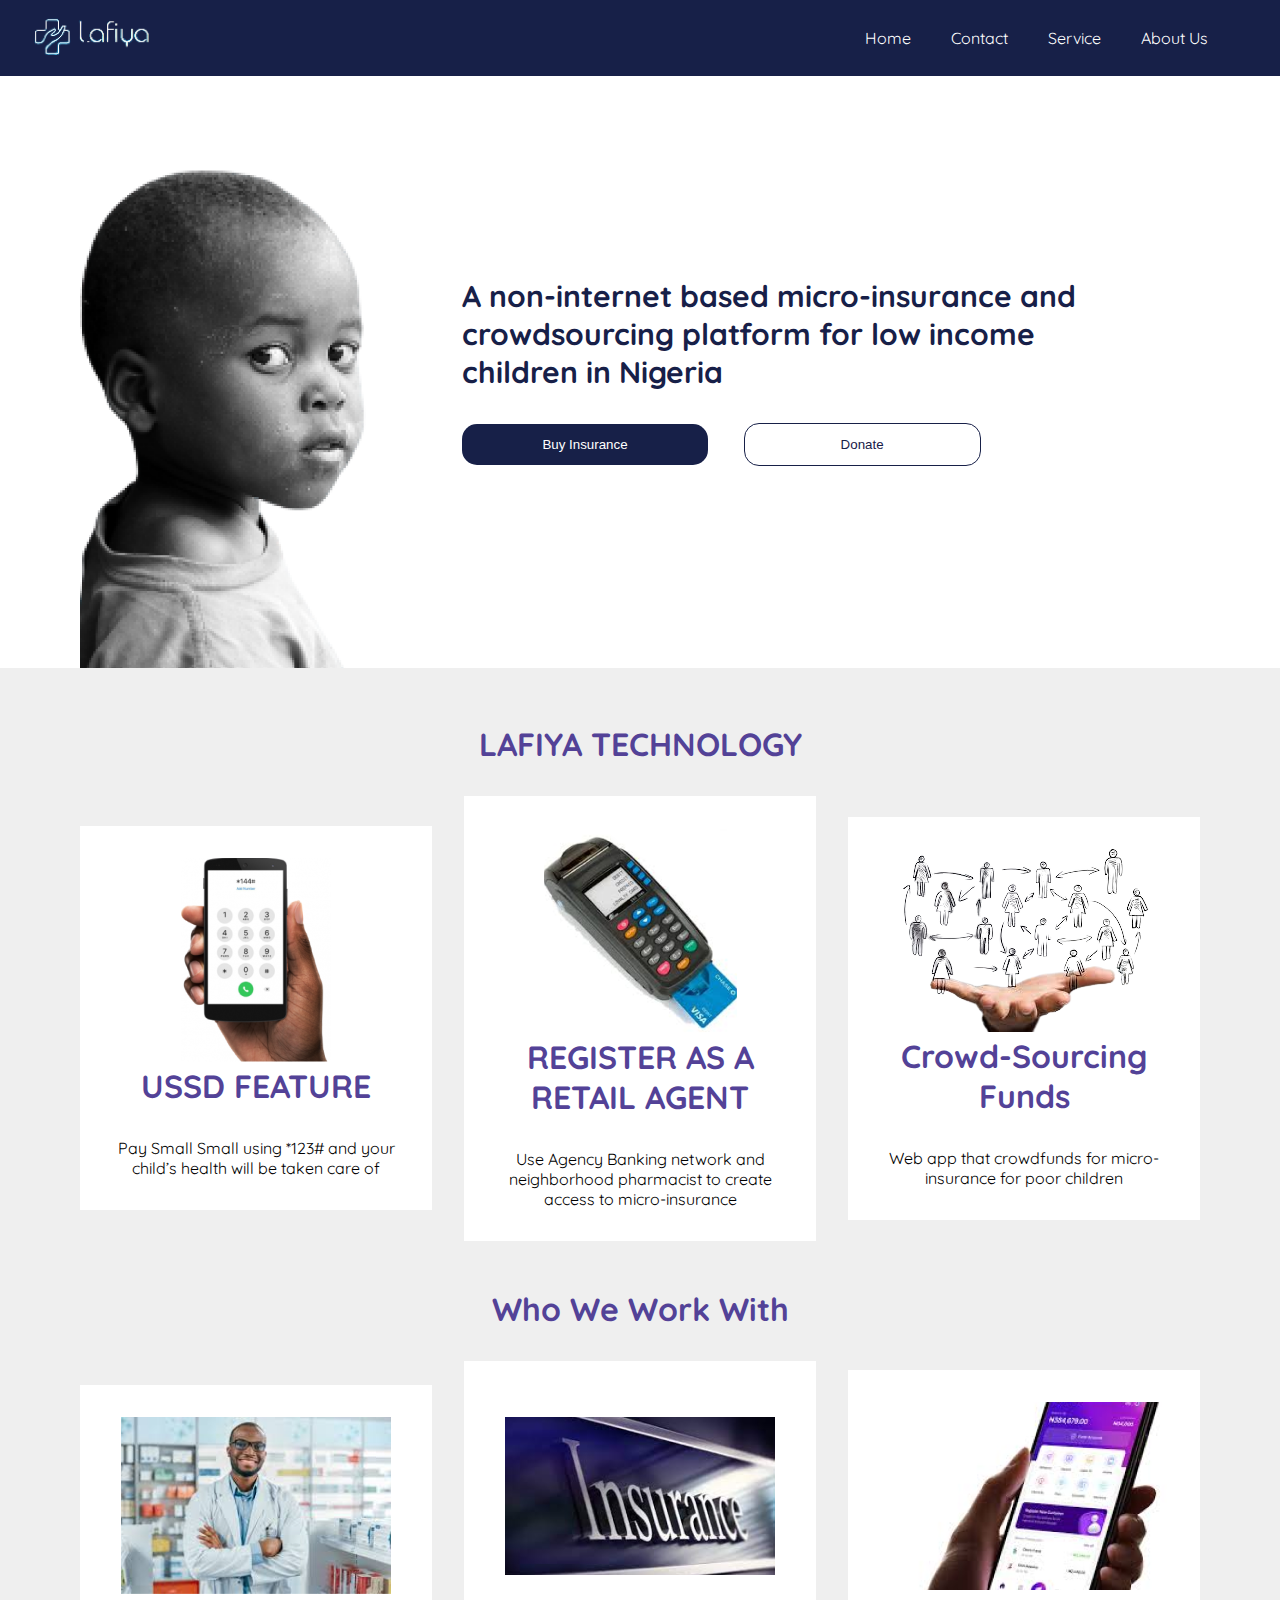
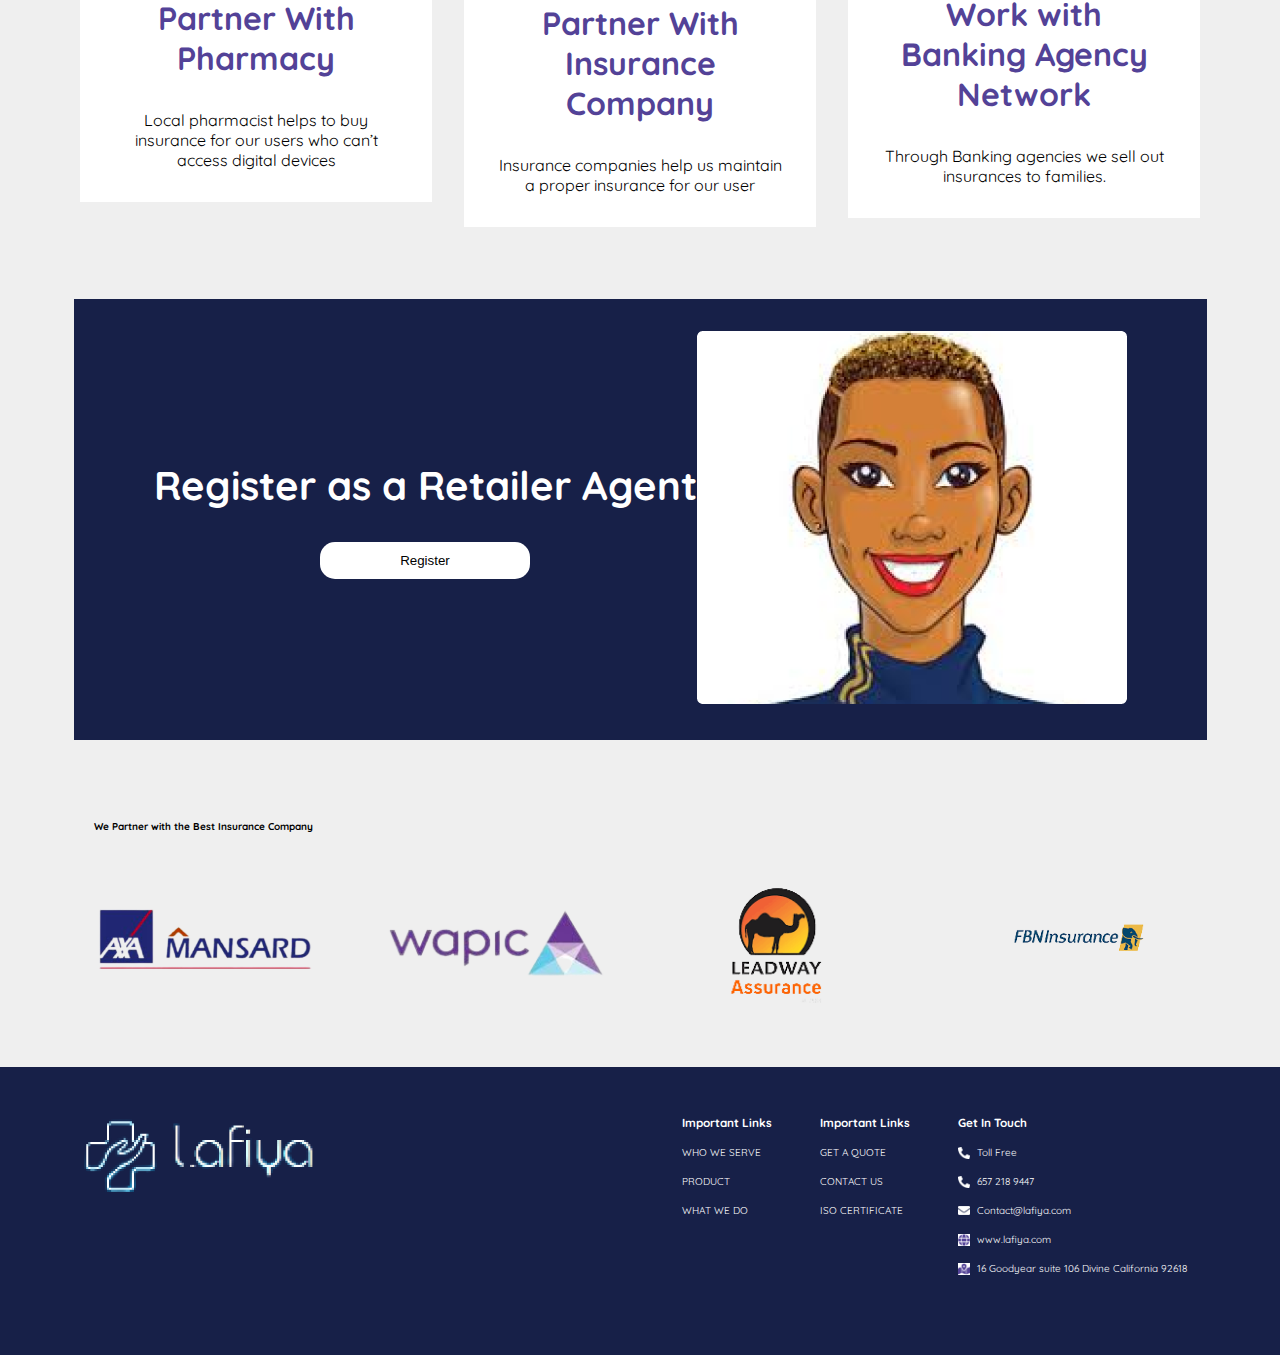
<file: LAFIYA-main/index.html>
<!DOCTYPE html>
<html lang="en">

<head>
  <meta charset="UTF-8" />
  <meta name="viewport" content="width=device-width, initial-scale=1.0" />
  <title>Document</title>
  <link rel="stylesheet" href="./styles/style.css" />
  <link rel="preconnect" href="https://fonts.googleapis.com" />
  <link rel="preconnect" href="https://fonts.gstatic.com" crossorigin />
  <link href="https://fonts.googleapis.com/css2?family=Quicksand:wght@300;400;500;600;700&display=swap"
    rel="stylesheet" />
</head>

<body>
  <div class="container">
    <header>
      <div class="navbar">
        <div class="navbar-brand">
          <img src="./images/Rectangle 67.png" alt="logo" class="logo" />
        </div>
        <nav class="navbar-nav">
          <div class="mobile-nav-brand">
            <img src="./images/Rectangle 67.png" alt="logo" class="logo" />
            <img src="./images/icon-close.svg" id="close-btn" alt="">
          </div>

          <ul class="ul">
            <li><a href="">Home</a></li>
            <li><a href="">Contact</a></li>
            <li><a href="">Service</a></li>
            <li><a href="">About Us</a></li>

            <a href="./reg.html"> <button class="hh">Buy Insurance</button></a>
          </ul>



        </nav>

        <div class="toggle_bar" id="open-btn">
          <div></div>
          <div></div>
          <div></div>
        </div>

      </div>

      <div class="hero_section">
        <img src="./images/Rectangle 55.png" alt="" />
        <div class="second_hero_section">
          <h3>
            A non-internet based micro-insurance and crowdsourcing platform
            for low income children in Nigeria
          </h3>
          <div class="btns">
            <a href="./reg.html">
              <button class="btn">Buy Insurance</button></a>
            <button class="btnn">Donate</button>
          </div>
        </div>
      </div>
    </header>
    <section class="section_1">
      <div class="text">
        <h1>LAFIYA TECHNOLOGY</h1>
      </div>
      <div class="box_1">
        <div>
          <img src="./images/Rectangle 57.png" alt="" />
          <h1>USSD FEATURE</h1>
          <p>
            Pay Small Small using *123# and your child’s health will be taken
            care of
          </p>
        </div>
        <div>
          <img src="./images/Rectangle 68.png" alt="" />
          <h1>REGISTER AS A RETAIL AGENT</h1>
          <p>
            Use Agency Banking network and neighborhood pharmacist to create
            access to micro-insurance
          </p>
        </div>
        <div>
          <img src="./images/image 1.png" alt="" />
          <h1>Crowd-Sourcing Funds</h1>
          <p>Web app that crowdfunds for micro-insurance for poor children</p>
        </div>
      </div>
    </section>
    <section class="section_2">
      <div class="text_1">
        <h1>Who We Work With</h1>
      </div>
      <div class="box_2">
        <div class="sec_1">
          <img src="./images/image 7 (1).png" alt="" />
          <h1>Partner With Pharmacy</h1>
          <p>
            Local pharmacist helps to buy insurance for our users who can’t
            access digital devices
          </p>
        </div>
        <div class="sec_2">
          <img src="./images/Rectangle 161.png" alt="" class="secc" />
          <h1>Partner With Insurance Company</h1>
          <p>
            Insurance companies help us maintain a proper insurance for our
            user
          </p>
        </div>
        <div class="sec_3">
          <img src="./images/image 5.png" alt="" />
          <h1>Work with Banking Agency Network</h1>
          <p>Through Banking agencies we sell out insurances to families.</p>
        </div>
      </div>
    </section>
    <section class="section_3">
      <div>
        <h1>Register as a Retailer Agent</h1>
        <button>Register</button>
      </div>
      <div>
        <img src="./images/Rectangle 72.png" alt="retailer" />
      </div>
    </section>
    <section class="section_4">
      <h3>We Partner with the Best Insurance Company</h3>
      <div class="img">
        <img src="./images/image 2.png" alt="" />
        <img src="./images/image 8.png" alt="" />
        <img src="./images/image 9.png" alt="" />
        <img src="./images/image 10.png" alt="" />
      </div>
    </section>
    <footer>
      <div>
        <img src="./images/Rectangle 67.png" alt="" />
      </div>
      <div class="foot">
        <div>
          <h3>Important Links</h3>
          <div>WHO WE SERVE</div>
          <div>PRODUCT</div>
          <div>WHAT WE DO</div>
        </div>
        <div>
          <h3>Important Links</h3>
          <div>GET A QUOTE</div>
          <div>CONTACT US</div>
          <div>ISO CERTIFICATE</div>
        </div>
        <div class="touch">
          <h3>Get In Touch</h3>
          <div>
            <img src="./images/Vector.png" alt="Vector" />
            Toll Free
          </div>
          <div>
            <img src="./images/Vector.png" alt="Vector" />
            657 218 9447
          </div>
          <div>
            <img src="./images/Vector (1).png" alt="" />Contact@lafiya.com
          </div>
          <div><img src="./images/globe.png" alt="" />www.lafiya.com</div>
          <div>
            <img src="./images/map-marked-alt.png" alt="" />16 Goodyear suite
            106 Divine California 92618
          </div>
        </div>
      </div>
    </footer>
  </div>
  <script src="./script.js"></script>
</body>

</html>
</file>
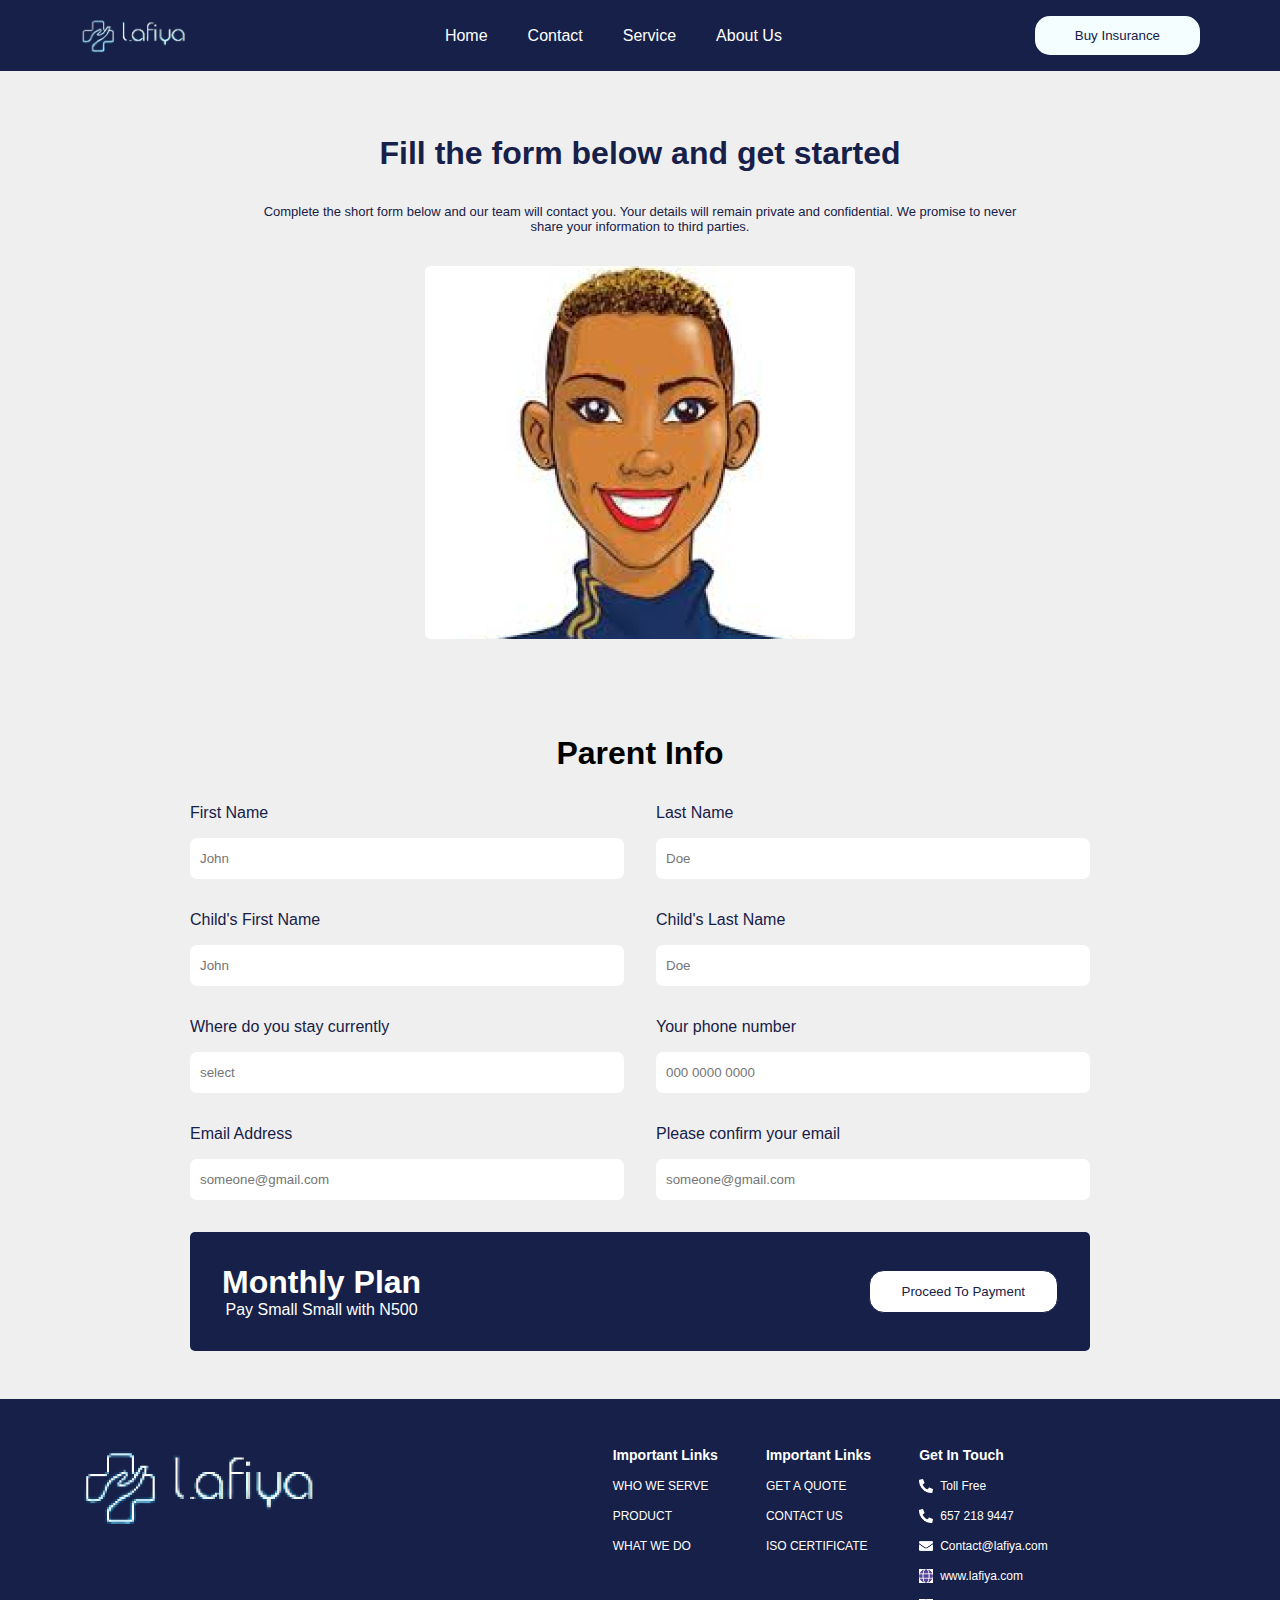
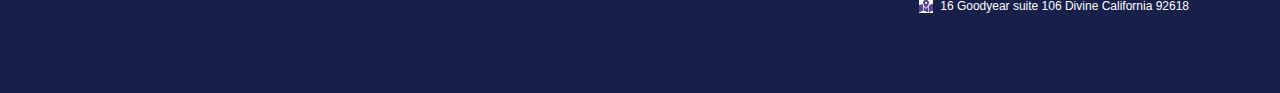
<file: LAFIYA-main/reg.html>
<!DOCTYPE html>
<html lang="en">
  <head>
    <meta charset="UTF-8" />
    <meta name="viewport" content="width=device-width, initial-scale=1.0" />
    <title>Document</title>
    <link rel="stylesheet" href="./registration/reg.css" />
  </head>
  <body>
    <div class="container">
      <header>
        <nav>
          <img src="./images/Rectangle 67.png" alt="logo" class="logo" />

          <ul class="ul">
            <li><a href="./index.html">Home</a></li>
            <li><a href="">Contact</a></li>
            <li><a href="">Service</a></li>
            <li><a href="">About Us</a></li>
            <button class="hh">Buy Insurance</button>
          </ul>
          <button class="hhh">Buy Insurance</button>
          <div class="toggle_bar">
            <div></div>
            <div></div>
            <div></div>
          </div>
        </nav>
        <div class="head">
          <h1>Fill the form below and get started</h1>
          <p>
            Complete the short form below and our team will contact you. Your
            details will remain private and confidential. We promise to never
            share your information to third parties.
          </p>
          <img src="./images/Rectangle 72.png" alt="" />
        </div>
      </header>
      <div class="about">
        <h1>Parent Info</h1>
        <form action="">
          <div class="names">
            <div>
              <label for="">First Name</label>
              <input type="text" placeholder="John" />
            </div>
            <div>
              <label for="">Last Name</label>
              <input type="text" placeholder="Doe" />
            </div>
          </div>
          <div class="names">
            <div>
              <label for="">Child's First Name</label>
              <input type="text" placeholder="John" />
            </div>
            <div>
              <label for=""> Child's Last Name</label>
              <input type="text" placeholder="Doe" />
            </div>
          </div>
          <div class="caps">
            <div>
              <label for="">Where do you stay currently</label>
              <input type="search" name="" id="" placeholder="select" />
            </div>
            <div>
              <label for="">Your phone number</label>
              <input type="number" name="" id="" placeholder="000 0000 0000 " />
            </div>
          </div>
          <div class="emails">
            <div>
              <label for="">Email Address</label>
              <input type="email" placeholder="someone@gmail.com" />
            </div>
            <div>
              <label for="">Please confirm your email</label>
              <input
                type="email"
                name=""
                id=""
                placeholder="someone@gmail.com"
              />
            </div>
          </div>
        </form>
        <div class="plan">
          <div>
            <h1>Monthly Plan</h1>
            <p>Pay Small Small with N500</p>
          </div>
          <button>Proceed To Payment</button>
        </div>
      </div>
      <footer>
        <div>
          <img src="./images/Rectangle 67.png" alt="" />
        </div>
        <div class="foot">
          <div>
            <h3>Important Links</h3>
            <div>WHO WE SERVE</div>
            <div>PRODUCT</div>
            <div>WHAT WE DO</div>
          </div>
          <div>
            <h3>Important Links</h3>
            <div>GET A QUOTE</div>
            <div>CONTACT US</div>
            <div>ISO CERTIFICATE</div>
          </div>
          <div class="touch">
            <h3>Get In Touch</h3>
            <div>
              <img src="./images/Vector.png" alt="Vector" />
              Toll Free
            </div>
            <div>
              <img src="./images/Vector.png" alt="Vector" />
              657 218 9447
            </div>
            <div>
              <img src="./images/Vector (1).png" alt="" />Contact@lafiya.com
            </div>
            <div><img src="./images/globe.png" alt="" />www.lafiya.com</div>
            <div>
              <img src="./images/map-marked-alt.png" alt="" />16 Goodyear suite
              106 Divine California 92618
            </div>
          </div>
        </div>
      </footer>
    </div>
  </body>
</html>
</file>
<file: LAFIYA-main/styles/style.css>
.hero_section {
  padding-top: 4rem;
  display: flex;
  align-items: center;
  gap: 5rem;
  background-color: #fff;
  padding: 0px 5rem;
  margin-bottom: 2rem;
}
.hero_section img {
  padding-top: 5rem;
  width: 27%;
}
.hero_section .second_hero_section h3 {
  color: #172048;
  width: 90%;
  font-size: 30px;
  margin-bottom: 2rem;
}
.hero_section .btn {
  outline: none;
  border: none;
  background-color: #172048;
  color: #fff;
  padding: 13px 5rem;
  border-radius: 15px;
}
.hero_section .btnn {
  background-color: #fff;
  margin-left: 2rem;
  color: #172048;
  padding: 13px 6rem;
  border-radius: 15px;
  border: 1px solid #172048;
}

@media screen and (max-width: 768px) {
  .hero_section {
    display: block;
    padding-bottom: 2rem;
    margin-bottom: 2rem;
  }
  .hero_section img {
    display: flex;
    justify-content: center;
    margin: 0 auto;
  }
  .hero_section h3 {
    font-size: 30px;
    text-align: center;
  }
}
@media screen and (max-width: 426px) {
  .hero_section {
    padding: 0px;
  }
  .hero_section .second_hero_section {
    width: 100%;
  }
  .hero_section .second_hero_section h3 {
    width: 100%;
    font-size: 15px;
  }
  .hero_section .second_hero_section .btns {
    display: flex;
    flex-direction: column;
    gap: 1rem;
    justify-content: center;
    align-items: center;
  }
  .hero_section .second_hero_section .btn {
    font-size: 10px;
    padding: 15px 5rem;
  }
  .hero_section .second_hero_section .btnn {
    font-size: 12px;
    margin-left: 0rem;
    padding: 12px 5rem;
  }
}
.section_1 {
  padding: 1.5rem 5rem;
}
.section_1 .box_1 {
  display: grid;
  grid-template-columns: 1fr 1fr 1fr;
  align-items: center;
  gap: 2rem;
  text-align: center;
}
.section_1 .box_1 div {
  background-color: #ffffff;
  padding: 2rem;
}
.section_1 h1 {
  color: #534297;
  text-align: center;
  padding-bottom: 2rem;
}

@media screen and (max-width: 768px) {
  .section_1 {
    padding: 1rem 4rem;
  }
  .section_1 .box_1 {
    grid-template-columns: 1fr;
  }
  .section_1 .box_1 div {
    border-radius: 10px;
    padding: 3rem;
  }
}
@media screen and (max-width: 426px) {
  .section_1 {
    padding: 1.5rem 0px;
  }
}
@media screen and (max-width: 320px) {
  .section_1 .box_1 div {
    padding: 1rem 0px;
  }
}
.section_2 {
  padding: 1.5rem 5rem;
}
.section_2 .box_2 {
  display: grid;
  grid-template-columns: 1fr 1fr 1fr;
  align-items: center;
  gap: 2rem;
  text-align: center;
}
.section_2 .box_2 .secc {
  padding: 1.5rem 0px;
}
.section_2 .box_2 div {
  padding: 2rem;
  background-color: #ffffff;
}
.section_2 h1 {
  color: #534297;
  text-align: center;
  padding-bottom: 2rem;
}

@media screen and (max-width: 768px) {
  .section_2 {
    padding: 1rem 4rem;
  }
  .section_2 .box_2 {
    display: grid;
    grid-template-columns: 1fr;
  }
  .section_2 .box_2 div {
    padding: 3rem;
    border-radius: 10px;
  }
}
@media screen and (max-width: 426px) {
  .section_2 {
    padding: 1.5rem 0px;
  }
}
@media screen and (max-width: 320px) {
  .section_2 .box_2 div {
    padding: 1rem 0px;
  }
}
.section_3 {
  margin-top: 3rem;
  padding: 2rem 5rem;
  background-color: #172048;
  display: flex;
  align-items: center;
  justify-content: space-between;
}
.section_3 h1 {
  font-size: 40px;
  color: #ffffff;
  margin-bottom: 2rem;
}
.section_3 button {
  display: flex;
  justify-content: center;
  border: none;
  outline: none;
  border-color: #ffffff;
  background-color: #ffffff;
  border-radius: 15px;
  padding: 11px 5rem;
  margin: 0 auto;
}
.section_3 img {
  width: 100%;
}

@media screen and (max-width: 768px) {
  .section_3 {
    padding: 1.5rem 9px;
    flex-direction: column-reverse;
  }
  .section_3 h3 {
    font-size: 10px;
  }
  .section_3 img {
    margin-bottom: 1rem;
  }
  .section_3 button {
    padding: 11px 5rem;
  }
  .section_4 {
    margin-top: 3rem;
    padding: 0 4rem;
  }
}
.section_4 {
  margin-top: 4rem;
  padding: 1rem 5rem;
}
.section_4 h3 {
  font-size: 10px;
  display: flex;
  text-align: center;
}
.section_4 .img {
  display: flex;
  align-items: center;
  justify-content: space-between;
}
.section_4 .img img {
  width: 20%;
}

.navbar {
  display: flex;
  justify-content: space-between;
  background-color: #172048;
  align-items: center;
  padding: 1rem 2rem;
}
.navbar .hh {
  display: none;
}
.navbar .navbar-brand img {
  width: 50%;
}
.navbar .navbar-nav .mobile-nav-brand img {
  display: none;
}
.navbar ul {
  display: flex;
  align-items: center;
  gap: 2.5rem;
  text-decoration: none;
}
.navbar ul li {
  text-decoration: none;
  list-style: none;
}
.navbar ul li a {
  text-decoration: none;
  color: #fff;
}
.navbar button {
  outline: none;
  border: none;
  padding: 12px 2.5rem;
  border-radius: 15px;
  background-color: #f4feff;
  color: #172048;
}
.navbar .toggle_bar {
  display: none;
}

@media screen and (max-width: 768px) {
  .navbar-nav.active {
    left: 0;
  }
  .navbar {
    padding: 1rem 1rem;
  }
  .navbar .toggle_bar {
    display: block;
  }
  .navbar .toggle_bar div {
    margin-bottom: 5px;
    width: 35px;
    height: 3px;
    background-color: #fff;
  }
  .navbar-nav {
    position: fixed;
    top: 0;
    left: 100%;
    width: 100%;
    height: 100vh;
    background: black;
    padding: 25px;
    display: flex;
    justify-content: center;
    flex-direction: column;
    align-items: start;
    z-index: 10;
    transition: 0.25s;
    padding: 7px 5px;
  }
  .navbar-nav ul {
    margin: 0 auto;
    align-items: center;
    justify-content: center;
    flex-direction: column;
    text-decoration: none;
  }
  .navbar-nav ul a {
    text-decoration: none;
    font-size: 1.5rem;
  }
  .navbar-nav .mobile-nav-brand {
    display: flex;
    position: absolute;
    right: 25px;
    left: 25px;
    top: 20px;
    justify-content: space-between;
    align-items: center;
  }
  .navbar-nav .mobile-nav-brand img {
    display: block;
  }
  .navbar-nav .mobile-nav-brand .logo {
    width: 20%;
  }
  .navbar-nav .hh {
    display: block;
  }
  .navbar-nav .hhh {
    display: none;
  }
  .navbar-nav .navbar-brand {
    padding: 2rem 2rem;
  }
  .navbar-nav button {
    margin-bottom: 2rem;
    padding: 9px 3.5rem;
  }
}
footer {
  width: 100%;
  padding: 3rem 5rem;
  background-color: #172048;
  display: flex;
  justify-content: space-between;
  color: #ffffff;
}
footer .foot {
  font-size: 10px;
  gap: 3rem;
  display: flex;
}
footer .foot div {
  margin-bottom: 1rem;
}
footer .foot h3 {
  margin-bottom: 1rem;
}
footer .foot .touch div {
  display: flex;
  align-items: center;
  gap: 7px;
}
footer .foot .touch div img {
  width: 5%;
}

@media screen and (max-width: 768px) {
  footer {
    flex-direction: column;
    padding: 0px 0px 0px 0.5rem;
  }
  footer .foot {
    gap: 2rem;
  }
}
body {
  background-color: #efefef;
}

.container {
  font-family: "Quicksand", sans-serif;
  max-width: 1440px;
  margin: 0 auto;
  display: flex;
  justify-content: center;
  align-items: center;
  flex-direction: column;
}
.container button {
  cursor: pointer;
}

* {
  padding: 0;
  margin: 0;
  box-sizing: border-box;
}/*# sourceMappingURL=style.css.map */
</file>
<file: LAFIYA-main/registration/reg.css>
.head {
  padding: 4rem;
  max-width: 900px;
  margin: 0 auto;
  display: flex;
  flex-direction: column;
  justify-content: center;
  align-items: center;
  text-align: center;
}
.head h1 {
  color: #172048;
}
.head p {
  color: #172048;
  padding-top: 2rem;
  padding-bottom: 2rem;
  font-size: 13px;
}

nav {
  padding: 1rem 5rem;
  justify-content: space-between;
  background-color: #172048;
  display: flex;
  align-items: center;
}
nav .hh {
  display: none;
}
nav img {
  width: 10%;
}
nav ul {
  display: flex;
  align-items: center;
  gap: 2.5rem;
  text-decoration: none;
}
nav ul li {
  text-decoration: none;
  list-style: none;
}
nav ul li a {
  text-decoration: none;
  color: #fff;
}
nav button {
  outline: none;
  border: none;
  padding: 12px 2.5rem;
  border-radius: 15px;
  background-color: #f4feff;
  color: #172048;
}
nav .toggle_bar {
  display: none;
}

@media screen and (max-width: 768px) {
  nav {
    padding: 7px 5px;
  }
  nav .hh {
    display: block;
  }
  nav .hhh {
    display: none;
  }
  nav ul {
    display: none;
  }
  nav button {
    margin-bottom: 2rem;
    padding: 9px 3.5rem;
  }
  nav ul {
    padding-top: 5rem;
    margin-bottom: -50%;
    width: 100%;
    height: 70vh;
    padding-left: 9rem;
    -webkit-backdrop-filter: blur(101.2666589355px);
            backdrop-filter: blur(101.2666589355px);
    justify-content: center;
    gap: 3rem;
  }
  nav ul li {
    margin-bottom: 1.5rem;
  }
  nav ul li a {
    padding: 4rem;
    margin-bottom: 1rem;
  }
  nav img {
    width: 20%;
  }
  nav .toggle_bar {
    display: block;
  }
  nav .toggle_bar div {
    margin-bottom: 5px;
    width: 35px;
    height: 3px;
    background-color: #fff;
  }
}
.show {
  display: block;
}

footer {
  padding: 3rem 5rem;
  background-color: #172048;
  display: flex;
  justify-content: space-between;
  color: #ffffff;
}
footer .foot {
  font-size: 12px;
  gap: 3rem;
  display: flex;
}
footer .foot div {
  margin-bottom: 1rem;
}
footer .foot h3 {
  margin-bottom: 1rem;
}
footer .foot .touch div {
  display: flex;
  align-items: center;
  gap: 7px;
}
footer .foot .touch div img {
  width: 5%;
}

.about {
  max-width: 900px;
  margin: 0 auto;
}
.about h1 {
  margin: 2rem 0px;
  text-align: center;
}
.about .plan {
  border-radius: 5px;
  padding: 2rem 2rem;
  background-color: #172048;
  color: #ffffff;
  display: flex;
  justify-content: space-between;
  align-items: center;
  margin-bottom: 3rem;
}
.about .plan div {
  text-align: center;
}
.about .plan h1 {
  margin: 0px;
}
.about .plan button {
  border: 1px solid #172048;
  padding: 13px 2rem;
  background-color: #ffffff;
  color: #172048;
  border-radius: 15px;
}
.about form {
  color: #172048;
}
.about form input {
  background-color: #ffffff;
  border: none;
  outline: none;
  border-radius: 7px;
  padding: 13px 10px;
}
.about form label {
  margin-bottom: 1rem;
}
.about form .names {
  width: 900px;
  display: flex;
  gap: 2rem;
  margin-bottom: 2rem;
}
.about form .names div {
  width: 50%;
  display: flex;
  flex-direction: column;
}
.about form .caps {
  width: 900px;
  gap: 2rem;
  display: flex;
  margin-bottom: 2rem;
}
.about form .caps div {
  width: 50%;
  display: flex;
  flex-direction: column;
}
.about form .emails {
  width: 900px;
  gap: 2rem;
  display: flex;
  margin-bottom: 2rem;
}
.about form .emails div {
  width: 50%;
  display: flex;
  flex-direction: column;
}

body {
  background-color: #efefef;
}

.container {
  font-family: "Quicksand", sans-serif;
  max-width: 1440px;
  margin: 0 auto;
  display: flex;
  flex-direction: column;
}
.container button {
  cursor: pointer;
}

* {
  padding: 0;
  margin: 0;
  box-sizing: border-box;
}/*# sourceMappingURL=reg.css.map */
</file>
